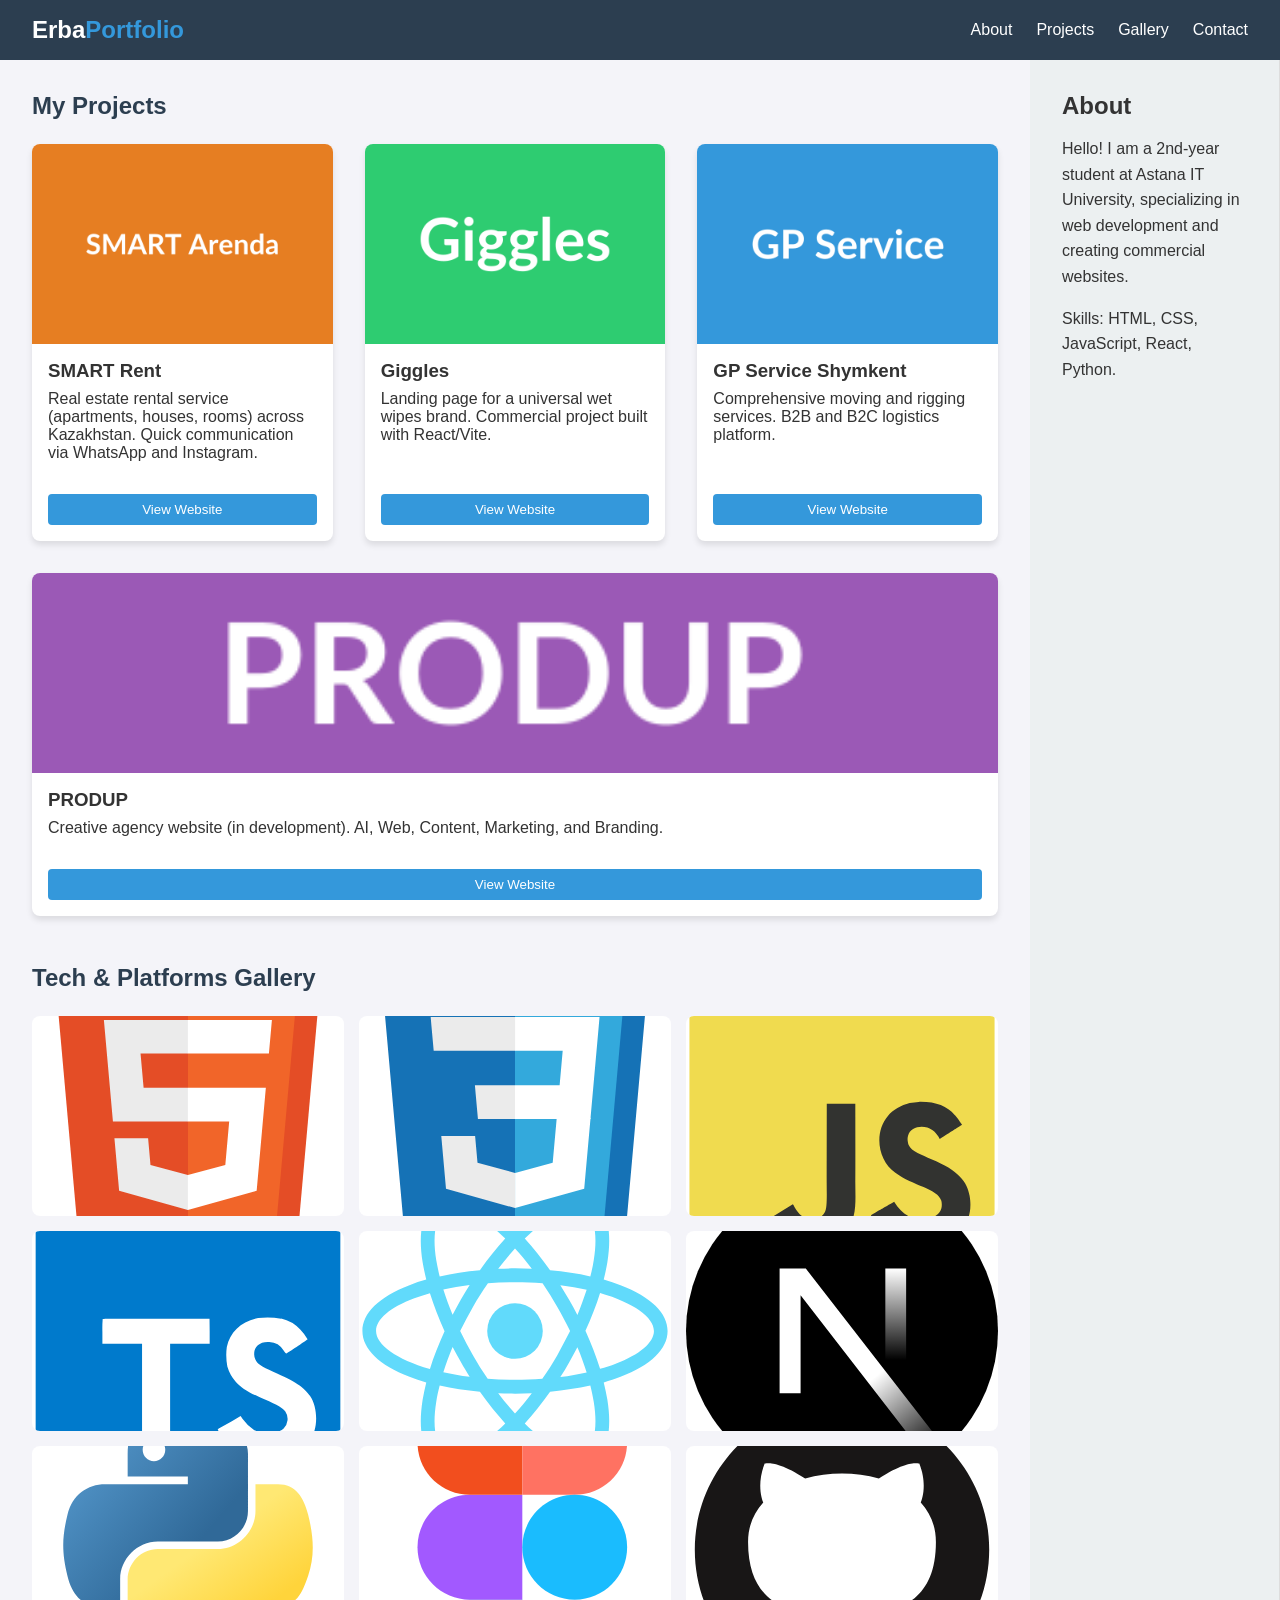
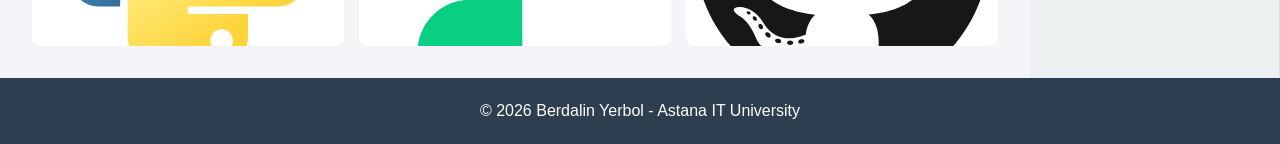
<file: index.html>
<!DOCTYPE html>
<html lang="en">
<head>
    <meta charset="UTF-8">
    <meta name="viewport" content="width=device-width, initial-scale=1.0">
    <title>Portfolio - Assignment 2</title>
    <link rel="stylesheet" href="style.css">
</head>
<body>
    <div class="grid-container">
        <header class="header">
            <div class="logo">Erba<span>Portfolio</span></div>
            <nav class="nav-links">
                <a href="#about">About</a>
                <a href="#projects">Projects</a>
                <a href="#gallery">Gallery</a>
                <a href="#contact">Contact</a>
            </nav>
        </header>
        <aside class="sidebar" id="about">
            <h2>About</h2>
            <p>Hello! I am a 2nd-year student at Astana IT University, specializing in web development and creating commercial websites.</p>
            <p>Skills: HTML, CSS, JavaScript, React, Python.</p>
        </aside>
        <main class="main-content">
            <section id="projects" class="projects-section">
                <h2>My Projects</h2>
                <div class="card-container">
                    <div class="card">
                        <img src="./images/smart.png" alt="SMART Аренда">
                        <h3>SMART Rent</h3>
                        <p>Real estate rental service (apartments, houses, rooms) across Kazakhstan. Quick communication via WhatsApp and Instagram.</p>
                        <button onclick="window.open('https://smarts-nine.vercel.app/', '_blank')">View Website</button>
                    </div>
                    <div class="card">
                        <img src="./images/giggles.png" alt="Giggles">
                        <h3>Giggles</h3>
                        <p>Landing page for a universal wet wipes brand. Commercial project built with React/Vite.</p>
                        <button onclick="window.open('https://giggles-beta.vercel.app/', '_blank')">View Website</button>
                    </div>
                    <div class="card">
                        <img src="./images/gpservice.png" alt="GP Service">
                        <h3>GP Service Shymkent</h3>
                        <p>Comprehensive moving and rigging services. B2B and B2C logistics platform.</p>
                        <button onclick="window.open('https://gp-service-zeta.vercel.app/', '_blank')">View Website</button>
                    </div>
                    <div class="card">
                        <img src="./images/produp.png" alt="PRODUP">
                        <h3>PRODUP</h3>
                        <p>Creative agency website (in development). AI, Web, Content, Marketing, and Branding.</p>
                        <button onclick="window.open('https://club-prototype-psi.vercel.app/en/services', '_blank')">View Website</button>
                    </div>
                </div>
            </section>

            <section id="gallery" class="gallery-section">
                <h2>Tech & Platforms Gallery</h2>
                <div class="gallery-container">
                    <div class="gallery-item"><img src="./images/html5.svg" alt="HTML5"><div class="caption">HTML5</div></div>
                    <div class="gallery-item"><img src="./images/css3.svg" alt="CSS3"><div class="caption">CSS3</div></div>
                    <div class="gallery-item"><img src="./images/javascript.svg" alt="JavaScript"><div class="caption">JavaScript</div></div>
                    <div class="gallery-item"><img src="./images/typescript.svg" alt="TypeScript"><div class="caption">TypeScript</div></div>
                    <div class="gallery-item"><img src="./images/react.svg" alt="React"><div class="caption">React</div></div>
                    <div class="gallery-item"><img src="./images/nextjs.svg" alt="Next.js"><div class="caption">Next.js</div></div>
                    <div class="gallery-item"><img src="./images/python.svg" alt="Python"><div class="caption">Python</div></div>
                    <div class="gallery-item"><img src="./images/figma.svg" alt="Figma"><div class="caption">Figma</div></div>
                    <div class="gallery-item"><img src="./images/github.svg" alt="GitHub"><div class="caption">GitHub</div></div>
                </div>
            </section>
        </main>
        <footer class="footer" id="contact">
            <p>&copy; 2026 Berdalin Yerbol - Astana IT University</p>
        </footer>
    </div>
</body>
</html>
</file>
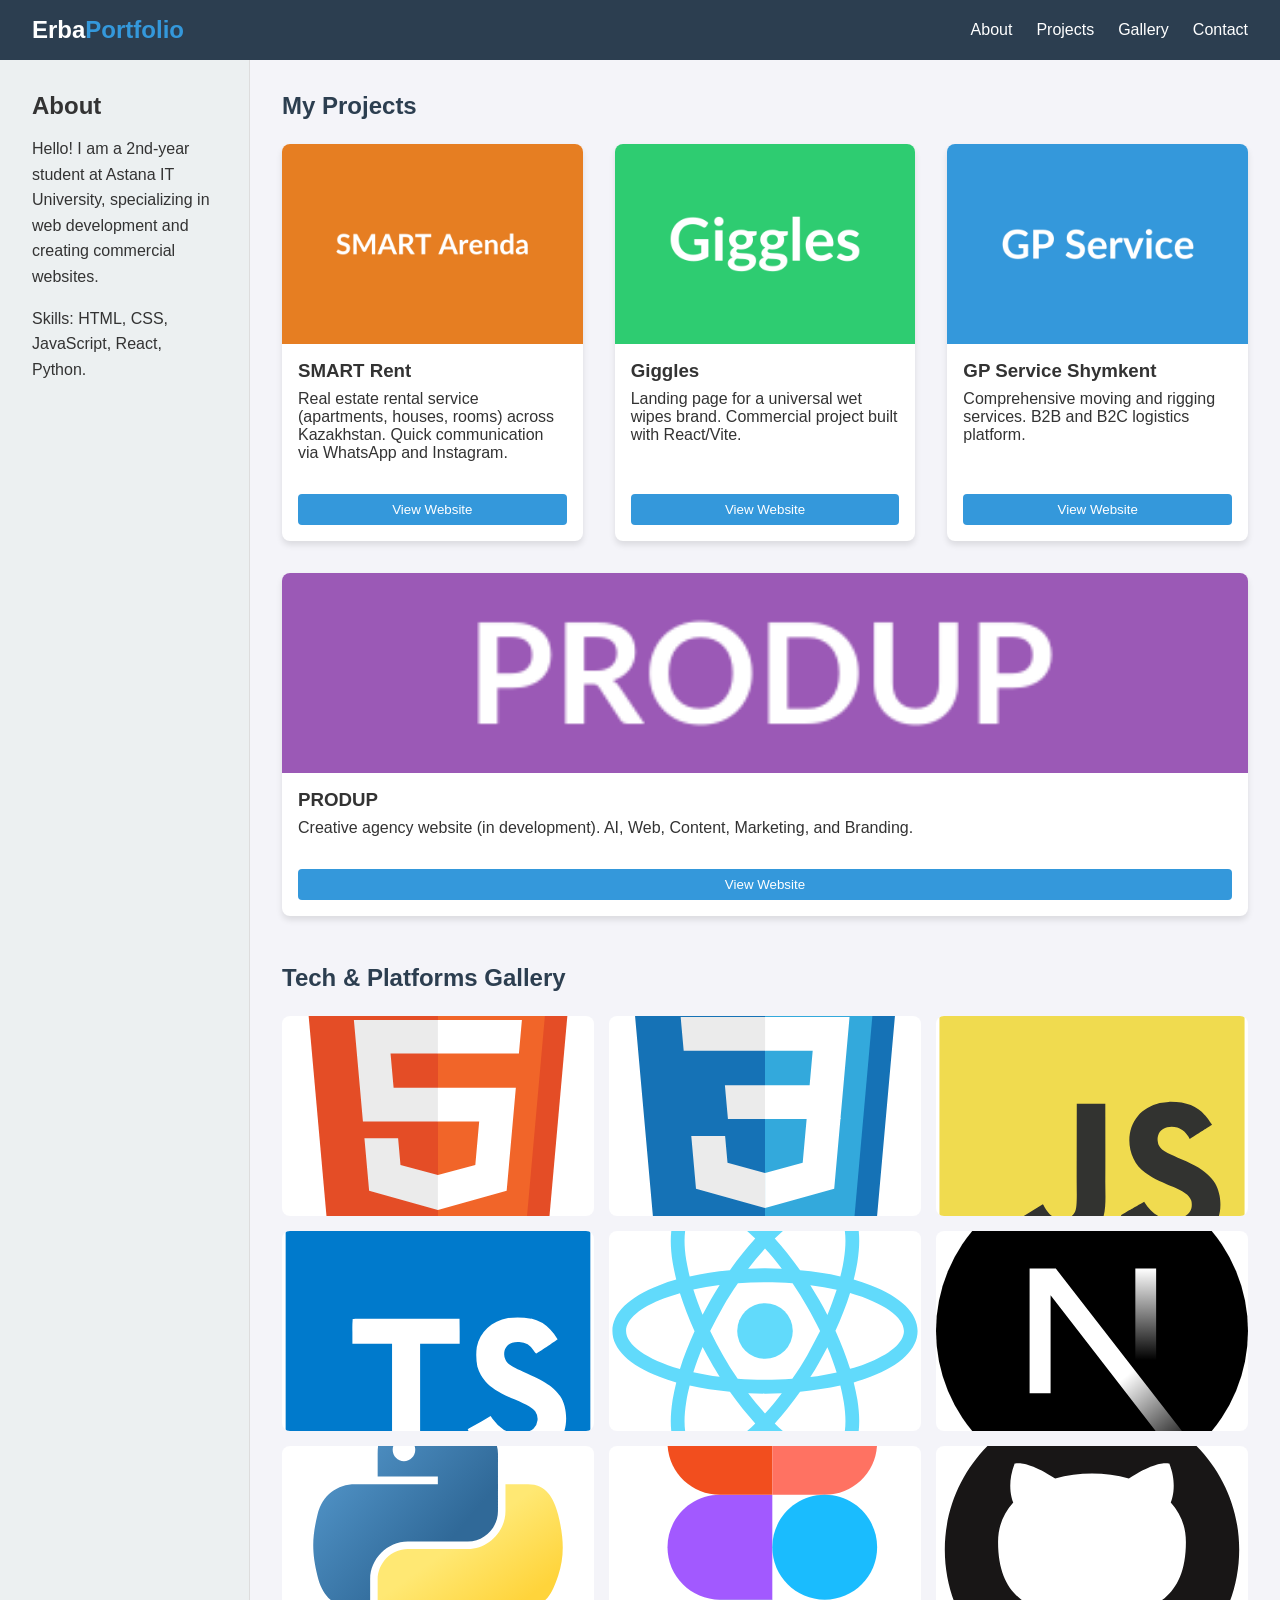
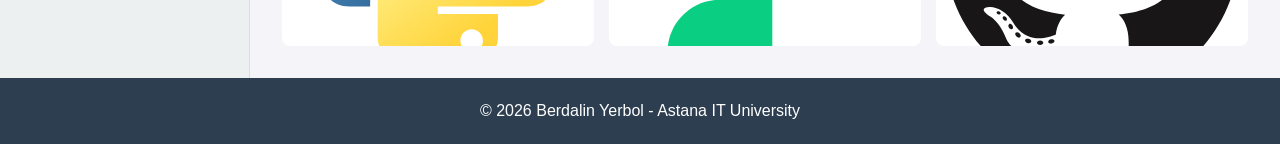
<file: task2_left_sidebar.html>
<!DOCTYPE html>
<html lang="en">
<head>
    <meta charset="UTF-8">
    <meta name="viewport" content="width=device-width, initial-scale=1.0">
    <title>Portfolio - Assignment 2</title>
    <link rel="stylesheet" href="style.css">
</head>
<body class="layout-left">
    <div class="grid-container">
        <header class="header">
            <div class="logo">Erba<span>Portfolio</span></div>
            <nav class="nav-links">
                <a href="#about">About</a>
                <a href="#projects">Projects</a>
                <a href="#gallery">Gallery</a>
                <a href="#contact">Contact</a>
            </nav>
        </header>
        <aside class="sidebar" id="about">
            <h2>About</h2>
            <p>Hello! I am a 2nd-year student at Astana IT University, specializing in web development and creating commercial websites.</p>
            <p>Skills: HTML, CSS, JavaScript, React, Python.</p>
        </aside>
        <main class="main-content">
            <section id="projects" class="projects-section">
                <h2>My Projects</h2>
                <div class="card-container">
                    <div class="card">
                        <img src="./images/smart.png" alt="SMART Аренда">
                        <h3>SMART Rent</h3>
                        <p>Real estate rental service (apartments, houses, rooms) across Kazakhstan. Quick communication via WhatsApp and Instagram.</p>
                        <button onclick="window.open('https://smarts-nine.vercel.app/', '_blank')">View Website</button>
                    </div>
                    <div class="card">
                        <img src="./images/giggles.png" alt="Giggles">
                        <h3>Giggles</h3>
                        <p>Landing page for a universal wet wipes brand. Commercial project built with React/Vite.</p>
                        <button onclick="window.open('https://giggles-beta.vercel.app/', '_blank')">View Website</button>
                    </div>
                    <div class="card">
                        <img src="./images/gpservice.png" alt="GP Service">
                        <h3>GP Service Shymkent</h3>
                        <p>Comprehensive moving and rigging services. B2B and B2C logistics platform.</p>
                        <button onclick="window.open('https://gp-service-zeta.vercel.app/', '_blank')">View Website</button>
                    </div>
                    <div class="card">
                        <img src="./images/produp.png" alt="PRODUP">
                        <h3>PRODUP</h3>
                        <p>Creative agency website (in development). AI, Web, Content, Marketing, and Branding.</p>
                        <button onclick="window.open('https://club-prototype-psi.vercel.app/en/services', '_blank')">View Website</button>
                    </div>
                </div>
            </section>

            <section id="gallery" class="gallery-section">
                <h2>Tech & Platforms Gallery</h2>
                <div class="gallery-container">
                    <div class="gallery-item"><img src="./images/html5.svg" alt="HTML5"><div class="caption">HTML5</div></div>
                    <div class="gallery-item"><img src="./images/css3.svg" alt="CSS3"><div class="caption">CSS3</div></div>
                    <div class="gallery-item"><img src="./images/javascript.svg" alt="JavaScript"><div class="caption">JavaScript</div></div>
                    <div class="gallery-item"><img src="./images/typescript.svg" alt="TypeScript"><div class="caption">TypeScript</div></div>
                    <div class="gallery-item"><img src="./images/react.svg" alt="React"><div class="caption">React</div></div>
                    <div class="gallery-item"><img src="./images/nextjs.svg" alt="Next.js"><div class="caption">Next.js</div></div>
                    <div class="gallery-item"><img src="./images/python.svg" alt="Python"><div class="caption">Python</div></div>
                    <div class="gallery-item"><img src="./images/figma.svg" alt="Figma"><div class="caption">Figma</div></div>
                    <div class="gallery-item"><img src="./images/github.svg" alt="GitHub"><div class="caption">GitHub</div></div>
                </div>
            </section>
        </main>
        <footer class="footer" id="contact">
            <p>&copy; 2026 Berdalin Yerbol - Astana IT University</p>
        </footer>
    </div>
</body>
</html>
</file>
<file: style.css>
* {
    box-sizing: border-box;
    margin: 0;
    padding: 0;
    font-family: 'Segoe UI', Tahoma, Geneva, Verdana, sans-serif;
}
body {
    background-color: #f4f4f9;
    color: #333;
}
.grid-container {
    display: grid;
    grid-template-columns: 1fr 250px; 
    grid-template-rows: auto 1fr auto; 
    grid-template-areas: 
        "header header"
        "main sidebar"
        "footer footer";
    min-height: 100vh;
}
.header { grid-area: header; }
.sidebar { grid-area: sidebar; }
.main-content { grid-area: main; }
.footer { grid-area: footer; }
.header {
    background-color: #2c3e50;
    color: white;
    padding: 1rem 2rem;
    display: flex; 
    justify-content: space-between; 
    align-items: center; 
}
.header .logo {
    font-size: 1.5rem;
    font-weight: bold;
}
.header .logo span {
    color: #3498db;
}
.nav-links {
    display: flex; 
    gap: 1.5rem; 
}
.nav-links a {
    color: white;
    text-decoration: none;
    font-weight: 500;
    transition: color 0.3s;
}
.nav-links a:hover {
    color: #3498db;
}
.sidebar {
    background-color: #ecf0f1;
    padding: 2rem;
    border-right: 1px solid #ddd;
}
.sidebar h2 { margin-bottom: 1rem; }
.sidebar p { margin-bottom: 1rem; line-height: 1.6; }
.main-content {
    padding: 2rem;
}
.main-content h2 {
    margin-bottom: 1.5rem;
    color: #2c3e50;
}
.projects-section {
    margin-bottom: 3rem;
}
.card-container {
    display: flex; 
    flex-direction: row;
    flex-wrap: wrap;
    
    gap: 2rem; 
    align-items: stretch; 
}
.card {
    background-color: white;
    border-radius: 8px;
    overflow: hidden;
    box-shadow: 0 4px 6px rgba(0,0,0,0.1);
    display: flex;
    flex-direction: column; 
    transition: transform 0.3s, box-shadow 0.3s; 
    flex: 1 1 300px; 
}
.card:hover {
    transform: translateY(-10px); 
    box-shadow: 0 10px 20px rgba(0,0,0,0.15); 
}
.card img {
    width: 100%;
    height: 200px;
    object-fit: cover;
}
.card h3 {
    padding: 1rem 1rem 0.5rem;
}
.card p {
    padding: 0 1rem 1rem;
    flex-grow: 1; 
}
.card button {
    margin: 1rem;
    padding: 0.5rem 1rem;
    background-color: #3498db;
    color: white;
    border: none;
    border-radius: 4px;
    cursor: pointer;
    transition: background-color 0.3s;
}
.card button:hover {
    background-color: #2980b9;
}
.gallery-container {
    display: grid; 
    grid-template-columns: repeat(3, 1fr); 
    grid-template-rows: repeat(3, 200px); 
    gap: 15px; 
}
.gallery-item {
    position: relative;
    background-color: white;
    display: flex;
    justify-content: center;
    align-items: center;
    border-radius: 8px;
    overflow: hidden;
    cursor: pointer;
}
.gallery-item img {
    width: 100%;
    height: 100%;
    object-fit: cover;
    display: block;
    transition: transform 0.3s;
}
.gallery-item .caption {
    position: absolute;
    bottom: 0;
    left: 0;
    width: 100%;
    background-color: rgba(0, 0, 0, 0.7);
    color: white;
    text-align: center;
    padding: 10px;
    transform: translateY(100%); 
    transition: transform 0.3s;
}
.gallery-item:hover img {
    transform: scale(1.1); 
}
.gallery-item:hover .caption {
    transform: translateY(0); 
}
.footer {
    background-color: #2c3e50;
    color: white;
    text-align: center;
    padding: 1.5rem;
}
@media (max-width: 768px) {
    .grid-container {
        grid-template-columns: 1fr;
        grid-template-areas: 
            "header"
            "sidebar"
            "main"
            "footer";
    }
    .card-container {
        flex-direction: column;
    }
    .gallery-container {
        grid-template-columns: repeat(2, 1fr);
    }
}
/* Task 2 Specific Layout (Sidebar on the Left) */
body.layout-left .grid-container {
    grid-template-columns: 250px 1fr;
    grid-template-areas: 
        "header header"
        "sidebar main"
        "footer footer";
}

@media (max-width: 768px) {
    body.layout-left .grid-container {
        grid-template-columns: 1fr;
        grid-template-areas: 
            "header"
            "sidebar"
            "main"
            "footer";
    }
}
</file>
